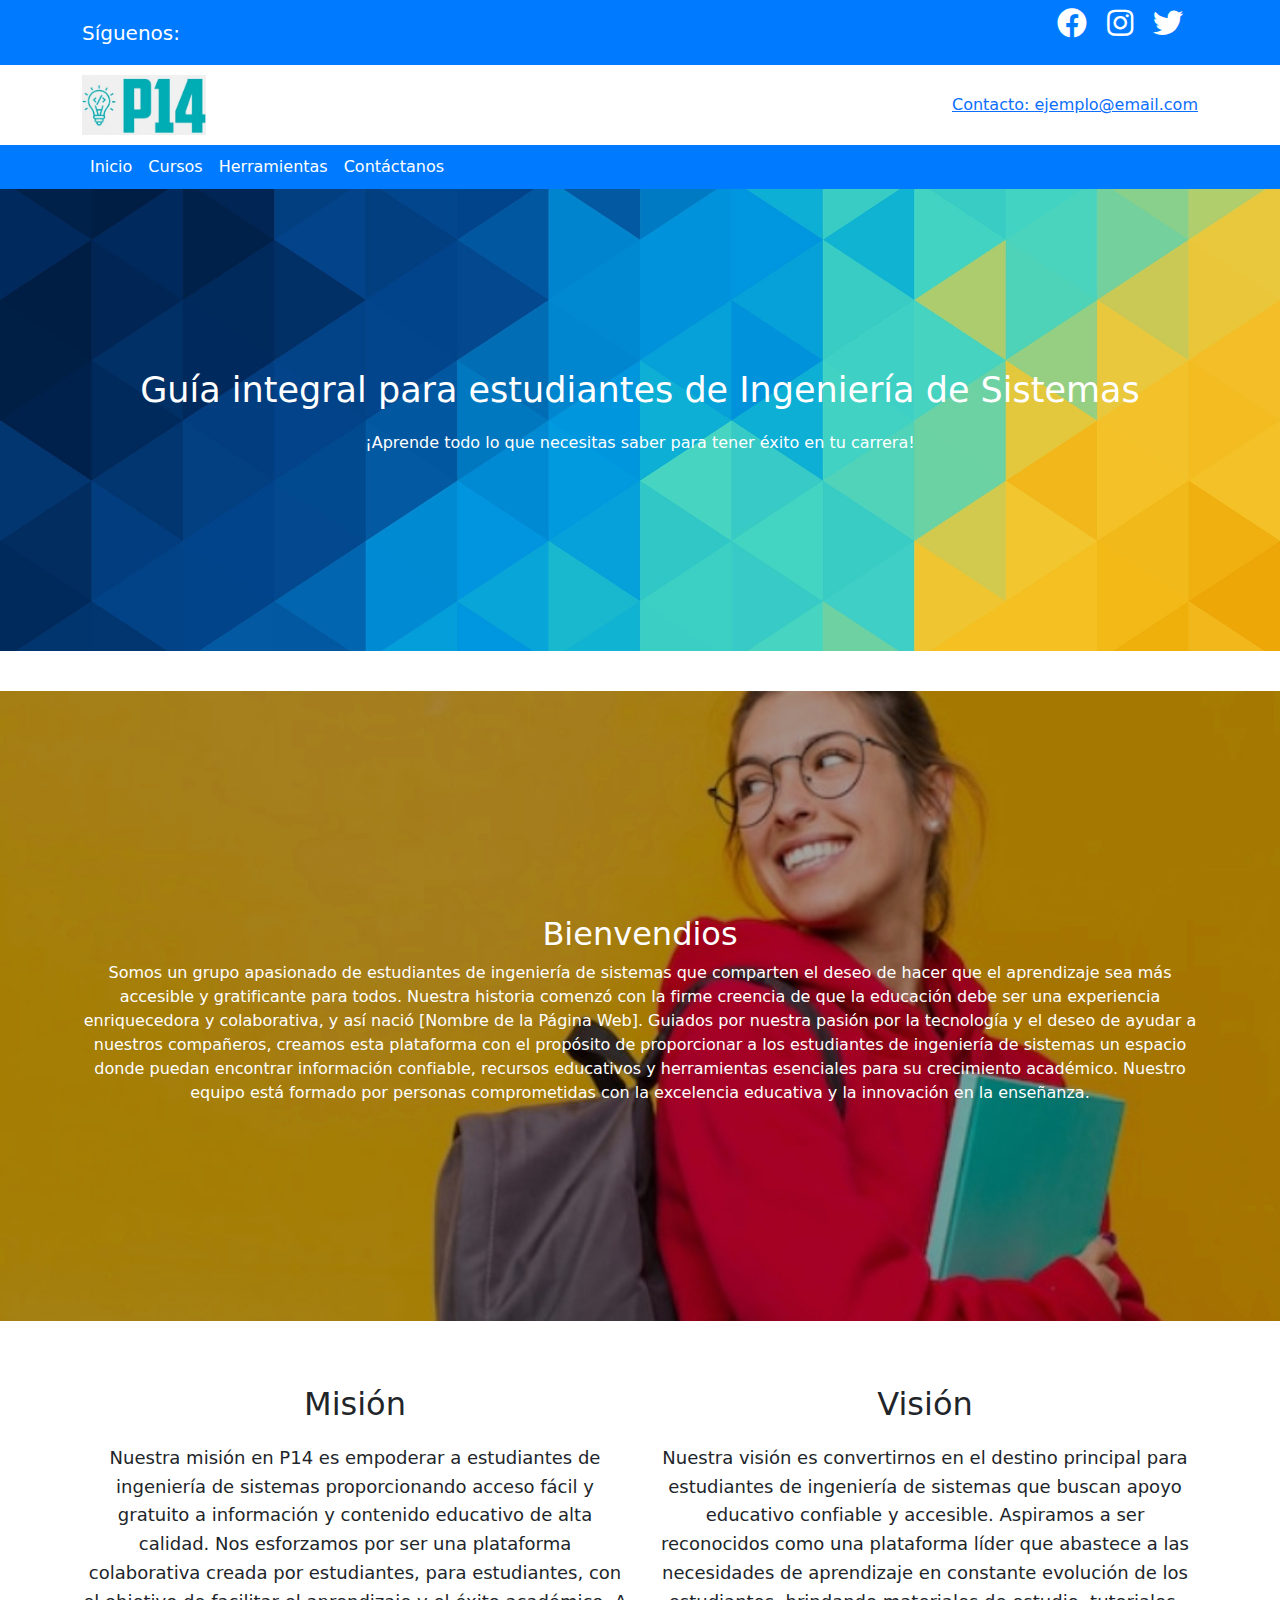
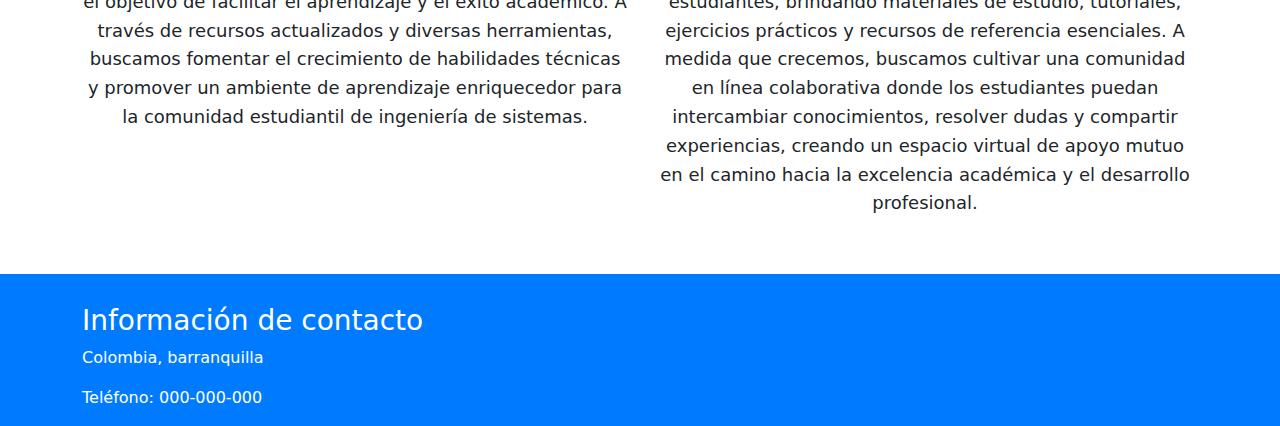
<file: index.html>
<!DOCTYPE html>
<html lang="es">
<head>
    <meta charset="UTF-8">
    <meta name="viewport" content="width=device-width, initial-scale=1.0">
    <title>Mi Página Web</title>
    <!-- Agrega los enlaces a los archivos CSS de Bootstrap -->
    <link href="https://cdn.jsdelivr.net/npm/bootstrap@5.3.0/dist/css/bootstrap.min.css" rel="stylesheet">
    <!-- Agrega enlace a FontAwesome para los íconos -->
    <link rel="stylesheet" href="https://cdnjs.cloudflare.com/ajax/libs/font-awesome/5.15.3/css/all.min.css">
    <link rel="stylesheet" href="style.css">
</head>
<body>

    <!-- Barra de navegación 1 -->
    <nav class="navbar navbar-expand-lg navbar-custom">
        <div class="container">
            <span class="navbar-brand">Síguenos:</span>
            <ul class="social-icons">
                <li><a href="#"><i class="fab fa-facebook"></i></a></li>
                <li><a href="#"><i class="fab fa-instagram"></i></a></li>
                <li><a href="#"><i class="fab fa-twitter"></i></a></li>
            </ul>
        </div>
    </nav>

    <!-- Barra de navegación 2 -->
    <nav class="navbar navbar-expand-lg navbar-secondary">
        <div class="container">
            <a class="navbar-brand" href="#"><img src="imagenes/logo.jpg" alt="Logo" class="logo"></a>
            <a href="#">Contacto: ejemplo@email.com</a>
        </div>
    </nav>

    <!-- Barra de navegación 3 -->
    <nav class="navbar navbar-expand-lg navbar-options navbar-custom"  > 
        <div class="container" >
            <ul class="navbar-nav ml-auto">
                <li class="nav-item active">
                    <a class="nav-link" href="index.html">Inicio</a>
                </li>
                <li class="nav-item">
                    <a class="nav-link" href="#">Cursos</a>
                    <ul>
                        <li> <a href="#">Semestre 1 > </a>
                            <ul>
                                <li> <a href="programacion.html">Programacion I</a></li>
                                <li> <a href="#">Competencias Matematicas</a></li>
                                <li> <a href="#">Fundmanetos de sistemas</a></li>
                                <li> <a href="#">Razonamiento cuantitativo</a></li>
                            </ul>
                        </li>
                        <li> <a href="#">Semestre 2</a></li>
                        <li> <a href="#">Semestre 3</a></li>
                        <li> <a href="#">Semestre 4</a></li>
                        <li> <a href="#">Semestre 5</a></li>
                        <li> <a href="#">Semestre 6</a></li>
                        <li> <a href="#">Semestre 7</a></li>
                        <li> <a href="#">Semestre 8</a></li>
                        <li> <a href="#">Semestre 9</a></li>
                        <li> <a href="#">Semestre 10</a></li>
                    </ul>
                </li>
                <li class="nav-item">
                    <a class="nav-link" href="#">Herramientas</a>
                    <ul>
                        <li> <a href="#">Caluladora de promedio</a></li>
                        <li> <a href="#">Quices de practica</a></li>
                    </ul>
                </li>
                <li class="nav-item">
                    <a class="nav-link" href="#">Contáctanos</a>
                </li>
            </ul>
        </div>
    </nav>

    <!-- Sección de la imagen del fondo y el título  -->
    <div class="hero-section">
        <div class="container">
            <h1 class="hero-title">Guía integral para estudiantes de Ingeniería de Sistemas</h1>
            <p>¡Aprende todo lo que necesitas saber para tener éxito en tu carrera!</p>
        </div>
    </div>

    <!-- Contenido de la página -->
    <div class ="contenido">
        <div class="container mt-4">
            <h2>Bienvendios</h2>
            <p> Somos un grupo apasionado de estudiantes de ingeniería de sistemas que comparten el deseo de hacer que el aprendizaje sea más accesible y gratificante para todos. Nuestra historia comenzó con la firme creencia de que la educación debe ser una experiencia enriquecedora y colaborativa, y así nació [Nombre de la Página Web].
                Guiados por nuestra pasión por la tecnología y el deseo de ayudar a nuestros compañeros, creamos esta plataforma con el propósito de proporcionar a los estudiantes de ingeniería de sistemas un espacio donde puedan encontrar información confiable, recursos educativos y herramientas esenciales para su crecimiento académico. Nuestro equipo está formado por personas comprometidas con la excelencia educativa y la innovación en la enseñanza.
            </p>
        </div>
    </div>

    <div class="mission-vision-section">
        <div class="container mt-4">
            <div class="row">
                <div class="col-md-6">
                    <h2>Misión</h2>
                    <p> Nuestra misión en P14 es empoderar a estudiantes de ingeniería de sistemas proporcionando acceso fácil y gratuito a información y contenido educativo de alta calidad. Nos esforzamos por ser una plataforma colaborativa creada por estudiantes, para estudiantes, con el objetivo de facilitar el aprendizaje y el éxito académico. A través de recursos actualizados y diversas herramientas, buscamos fomentar el crecimiento de habilidades técnicas y promover un ambiente de aprendizaje enriquecedor para la comunidad estudiantil de ingeniería de sistemas.</p>
                </div>
                <div class="col-md-6">
                    <h2>Visión</h2>
                   <p>Nuestra visión es convertirnos en el destino principal para estudiantes de ingeniería de sistemas que buscan apoyo educativo confiable y accesible. Aspiramos a ser reconocidos como una plataforma líder que abastece a las necesidades de aprendizaje en constante evolución de los estudiantes, brindando materiales de estudio, tutoriales, ejercicios prácticos y recursos de referencia esenciales. A medida que crecemos, buscamos cultivar una comunidad en línea colaborativa donde los estudiantes puedan intercambiar conocimientos, resolver dudas y compartir experiencias, creando un espacio virtual de apoyo mutuo en el camino hacia la excelencia académica y el desarrollo profesional.</p> 
                </div>
            </div>
        </div>
    </div>


    <footer class="footer">
        <div class="container">
            <div class="row">
                <div class="col-md-6">
                    <h3>Información de contacto</h3>
                    <p>Colombia, barranquilla</p>
                    <p>Teléfono: 000-000-000</p>
                </div>
            </div>
        </div>
    </footer>
    <!-- ... (enlace a script de Bootstrap y cierre del cuerpo y HTML) ... -->
</body>

    <!-- Agrega el enlace al archivo de JavaScript de Bootstrap -->
    <script src="https://cdn.jsdelivr.net/npm/bootstrap@5.3.0/dist/js/bootstrap.min.js"></script>

</html>
</file>
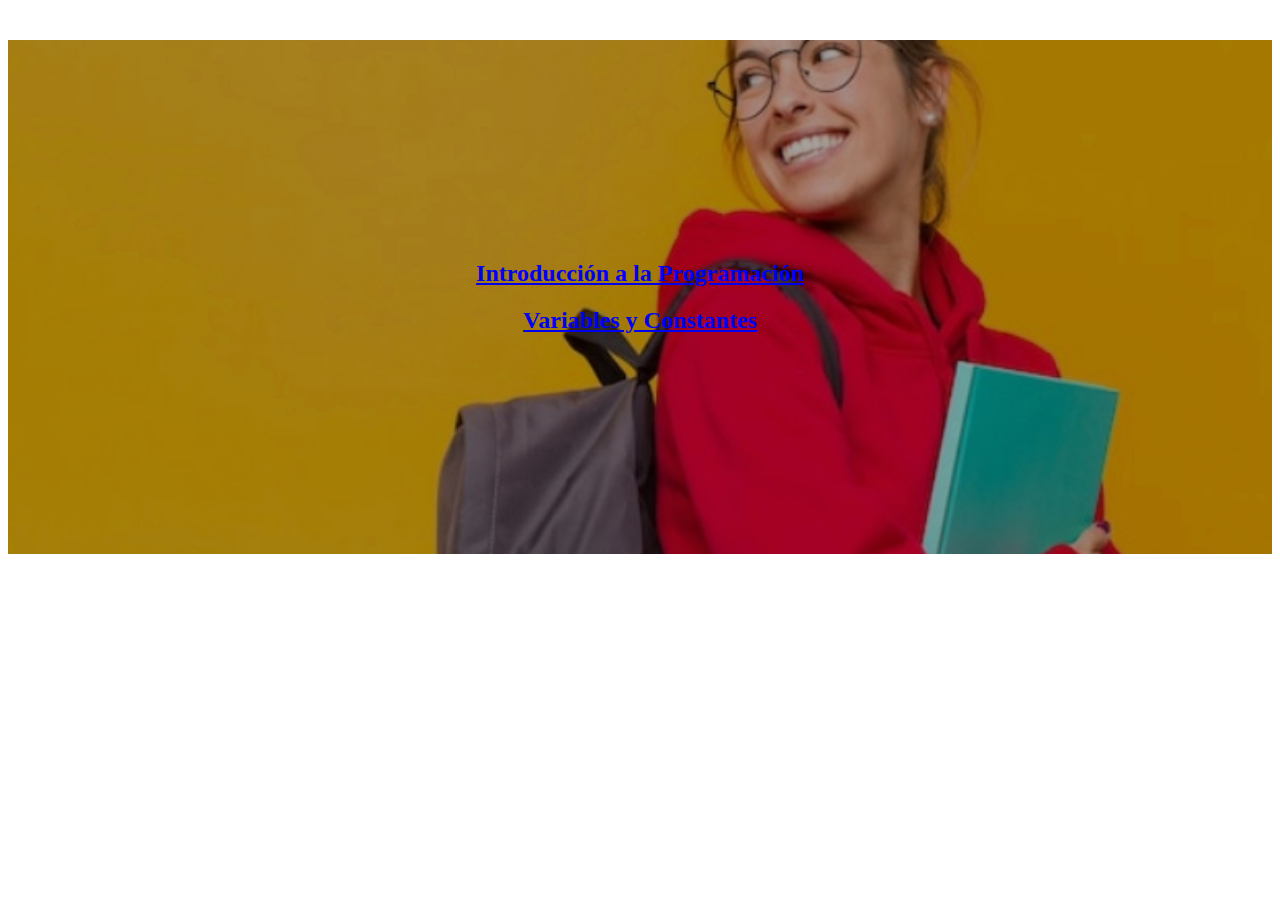
<file: ejemplo.html>
<!DOCTYPE html>
<html lang="en">
<head>
    <meta charset="UTF-8">
    <meta name="viewport" content="width=device-width, initial-scale=1.0">
    <link rel="stylesheet" href="style.css">
    <title>Curso de Programación</title>
    
</head>
<body>
    <div class="contenido">
        <div class="lista">
            <h2 class="titulo"><a href="#">Introducción a la Programación</a></h2>
            <ul class="items">
                <li>Qué es la programación?</li>
                <li>Lenguajes de programación y su importancia</li>
                <li>Ambiente de desarrollo : instalación y configuración</li>
            </ul>
        </div>

        <div class="lista">
            <h2 class="titulo"><a href="#">Variables y Constantes</a></h2>
            <ul class="items">
                <li>Estructuras de control: if, else, else if</li>
                <li>Operadores de comparación y lógicos</li>
                <li>Bloques de código y sangría</li>
            </ul>
        </div>
    </div>
    <script>
        document.addEventListener("DOMContentLoaded", function () {
            const titulos = document.querySelectorAll(".titulo");
            
            titulos.forEach((titulo) => {
                titulo.addEventListener("click", () => {
                    const lista = titulo.nextElementSibling;
                    lista.classList.toggle("active");
                });
            });
        });
    </script>
</body>
</html>
</file>
<file: style.css>
.navbar-custom {
    background-color: #007BFF; /* Color de fondo azul */

}
.navbar-custom .navbar-brand,
.navbar-custom .social-icons a {
    color: white; /* Color de texto blanco */
}
.social-icons {
    list-style: none;
    
}
.social-icons li {
    display: inline-block;
    margin-right: 15px; /*espacio entre los íconos */
    
}
.social-icons i {
    margin: 0px;
    font-size: 30px; /* tamaño de los iconos */
}

/* Estilos para la segunda barra de navegación */
.navbar-secondary {
    background-color: rgb(255, 255, 255); /* Color de fondo blanco */
    height: 80px; /* Altura de la barra */
    background-size: cover;
    background-position: center;
    
}
.logo {
    max-height: 60px; /* Altura máxima del logo */
}
.email {
    margin-top: 20px; /* Margen superior para el correo */
}

/* Estilos para la sección de la imagen y el título */
.hero-section {
    background-image: url('imagenes/fondo.jpg');
    background-size: cover;
    background-position: center;
    color: white;
    text-align: center;
    padding: 180px 0;
}

.hero-title {
    font-size: 35px;
    margin-bottom: 20px;
}
.contenido{
    background-image: url("imagenes/estudiante.jpg");
    background-size: cover;
    background-position: center;
    color: rgb(255, 255, 255);
    text-align: center;
    padding: 200px 0;
    margin-top: 40px;

}

/* Estilos para la tercera barra de navegación */
.navbar-options {
    background-color: #007BFF; /* Color de fondo azul */
    padding: 0px;
}
.navbar-options .nav-link {
    color: white; /* Color de texto blanco */
}

/*estilos de los submenus*/
.navbar-options li a {
    padding: 10px 15px;
    color: white;
    background-color: #007bffe4;
    display: block;
    text-decoration: none;
}
/*efecto del cursor en el submenu*/
.navbar-options li a:hover{
    color: black;
    background-color: rgb(255, 255, 0);
}

/*posicionamiento de los menus*/
.navbar-options li ul{
    display:none ;
    position: absolute;
}

/*efecto del cursor sobre las opciones de mune (cursos y herramientas)*/
.navbar-options li:hover > ul {

    display: block; /*lo use para que el menu estuviera ordenado uno sobre otro*/

}

/* posicion de los sub menus de mas bajo nivel*/
.navbar-options li ul li {
    position: relative;
    right: 20px;
}

/* posicion del cuadro  de los submenus al desplegarse*/
.navbar-options li ul li ul {
    right: -245px;
    top: 0px;
}

/* Cambio de color al pasar el cursor por encima */
.navbar-options .nav-link:hover {
    color: black;
    background-color: rgb(255, 255, 0); 
}
/* quitar la enumarcion o signos */
ul,ol{
    list-style: none;
}


/*estilos de l caja donde esta contenida la mision y vision*/
.mission-vision-section {
    background-color: #ffffff;
    padding: 40px 0;
    text-align: center;
}

.mission-vision-section h2 {
    margin-bottom: 20px;
}

.mission-vision-section p {
    font-size: 18px;
    line-height: 1.6;
}
/*pie de pagina*/
.footer {
    background: #007BFF;
    padding-top: 30px;
    color: #ffffff;
}
 /* Estilos para el acordeón */
 .items {
    display: none;
}

.active {
    display: block;
}
</file>
